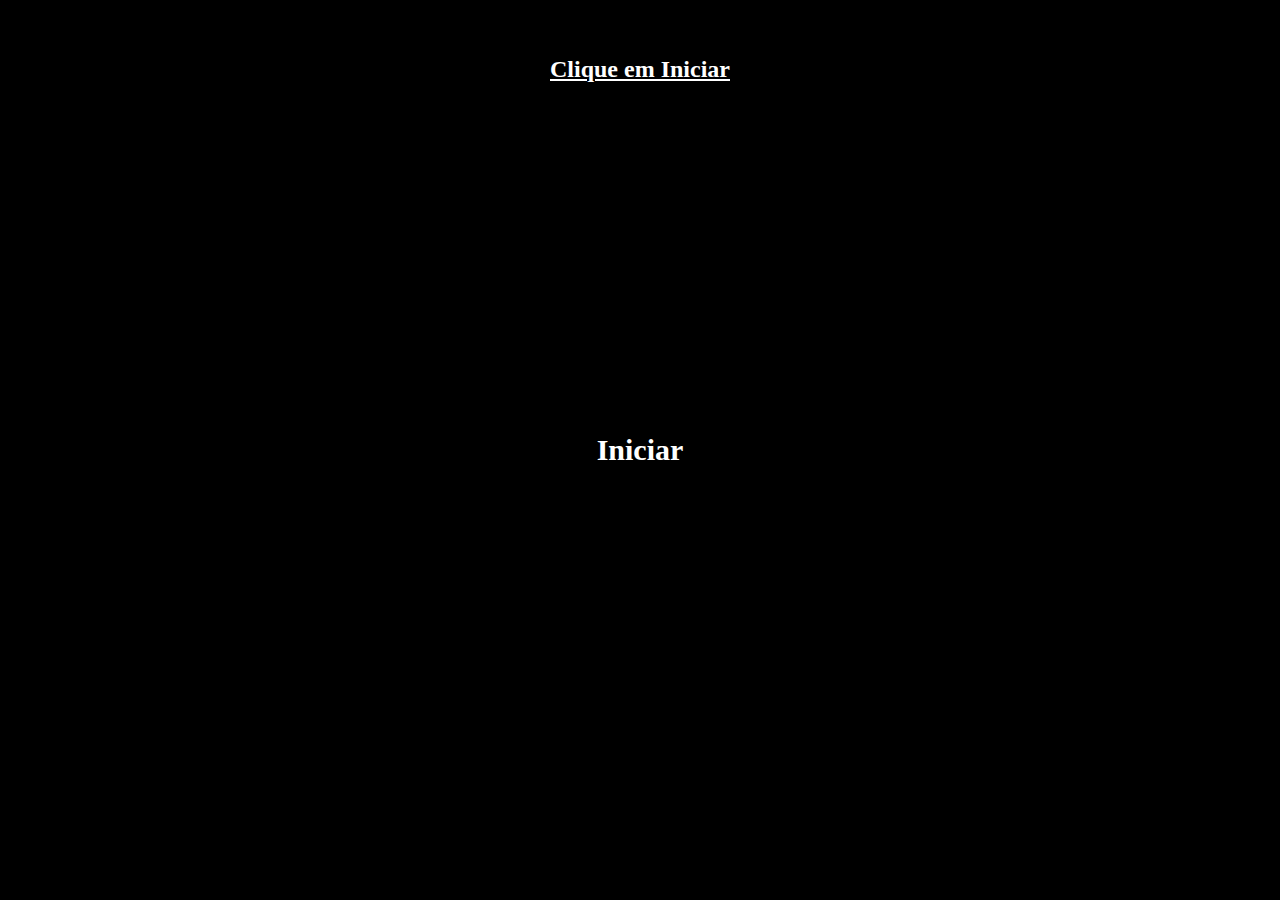
<file: index.html>
<!DOCTYPE html>
<html lang="en">
<head>
    <meta charset="UTF-8">
    <meta name="viewport" content="width=device-width, initial-scale=1.0">
    <title>Página Inicial</title>
    <style>
        #conteudo {
            background-color: black;
            width: 100%;
            height: 100%;
            position: fixed;
            top: 0;
            left: 0;
            text-align: center;
            color: white;
            text-decoration: underline;
        }

        .botao {
            background-color: black;
            color: white;
            position: absolute;
            top: 50%;
            left: 50%;
            border-radius: 10px;
            padding: 10px;
            text-decoration: none;
            font-size: 30px;
            transform: translate(-50%, -50%);
        }
    </style>
</head>
<body>
    <div id="conteudo">
        <br><br>
        <h2><b>Clique em Iniciar</b></h2>
        <a class="botao" href="tela1.html"><b>Iniciar</b></a>
    </div>
</body>
</html>
</file>
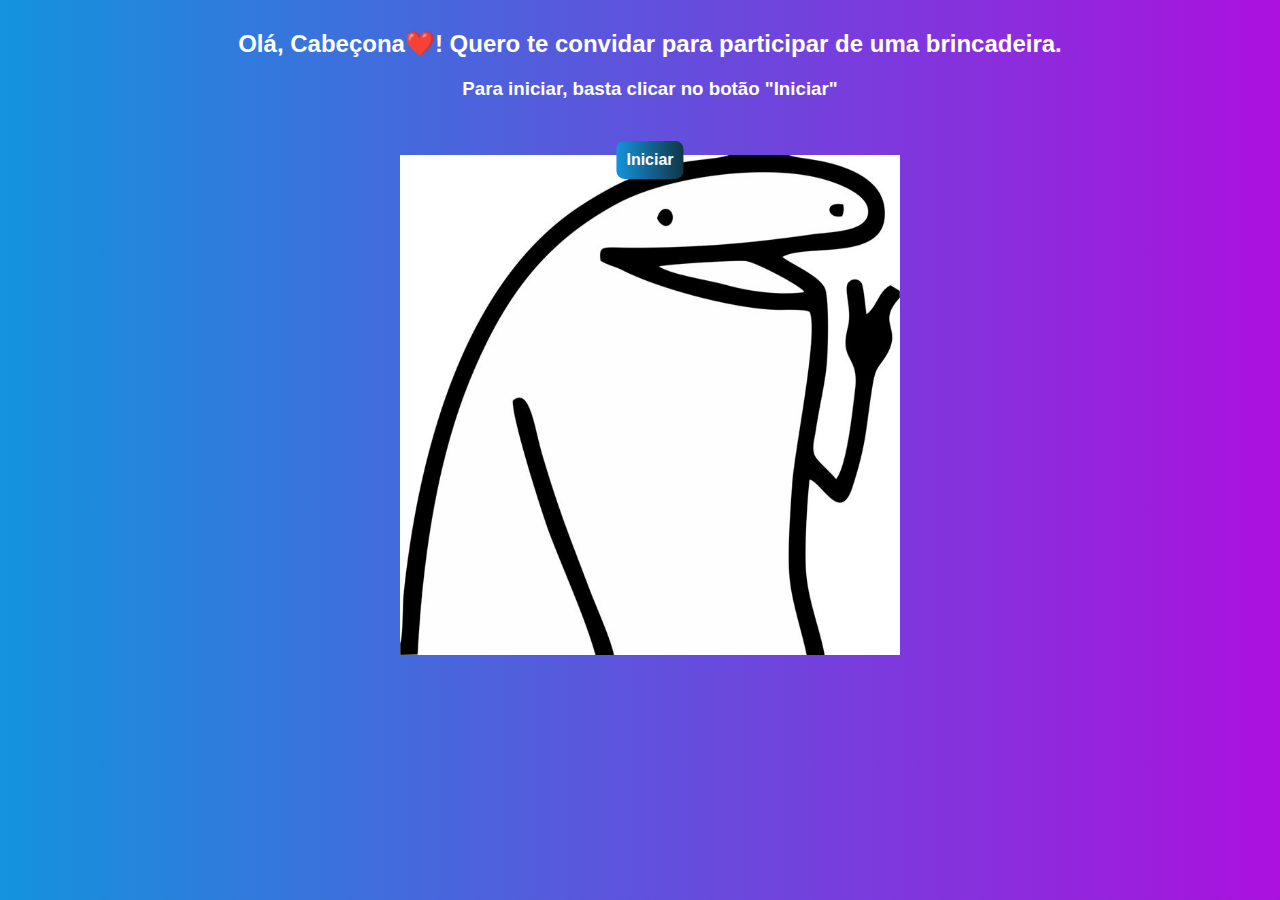
<file: tela1.html>
<!DOCTYPE html>
<html lang="en">
<head>
    <meta charset="UTF-8">
    <meta name="viewport" content="width=device-width, initial-scale=1.0">
    <title>Olá</title>
    <style>
        #conteudo {
            background-image: linear-gradient(to right, rgb(20, 147, 220), rgb(173, 15, 221));
            width: 100%;
            height: 100%;
            position: fixed;
            top: 0;
            left: 0;
            padding: 10px;
            text-align: center;
            font-family: sans-serif;
            color: white;
        }

        .botao {
            background-image: linear-gradient(to right, rgb(20, 147, 220), rgb(17, 54, 71));
            display: flex;
            justify-content: center;
            gap: 16px;
            border: none;
            text-align: center;
            border-radius: 8px;
            padding: 10px;
            text-decoration: none;
            color: white;
            position: absolute;
            top: 16%;
            left: 50%;
            transform: translate(-50%, -16%);
        }

        .botao:hover {
    background-image: linear-gradient(to right, rgb(0, 80, 172), rgb(80, 19, 195));
}
    </style>
</head>
<body>
    <div id="conteudo">
        <h2><b>Olá, Cabeçona&#x2764;&#xfe0f;! Quero te convidar para participar de uma brincadeira.</b></h2>
        <h3><b>Para iniciar, basta clicar no botão "Iniciar"</b></h3> 
        <a class="botao" href="tela2.html"><b>Iniciar</b></a>

        <br><br>
        <img src="imagens/flork oi.jpg" alt="flork" width="500" height="500">
    </div>
</body>
</html>
</file>
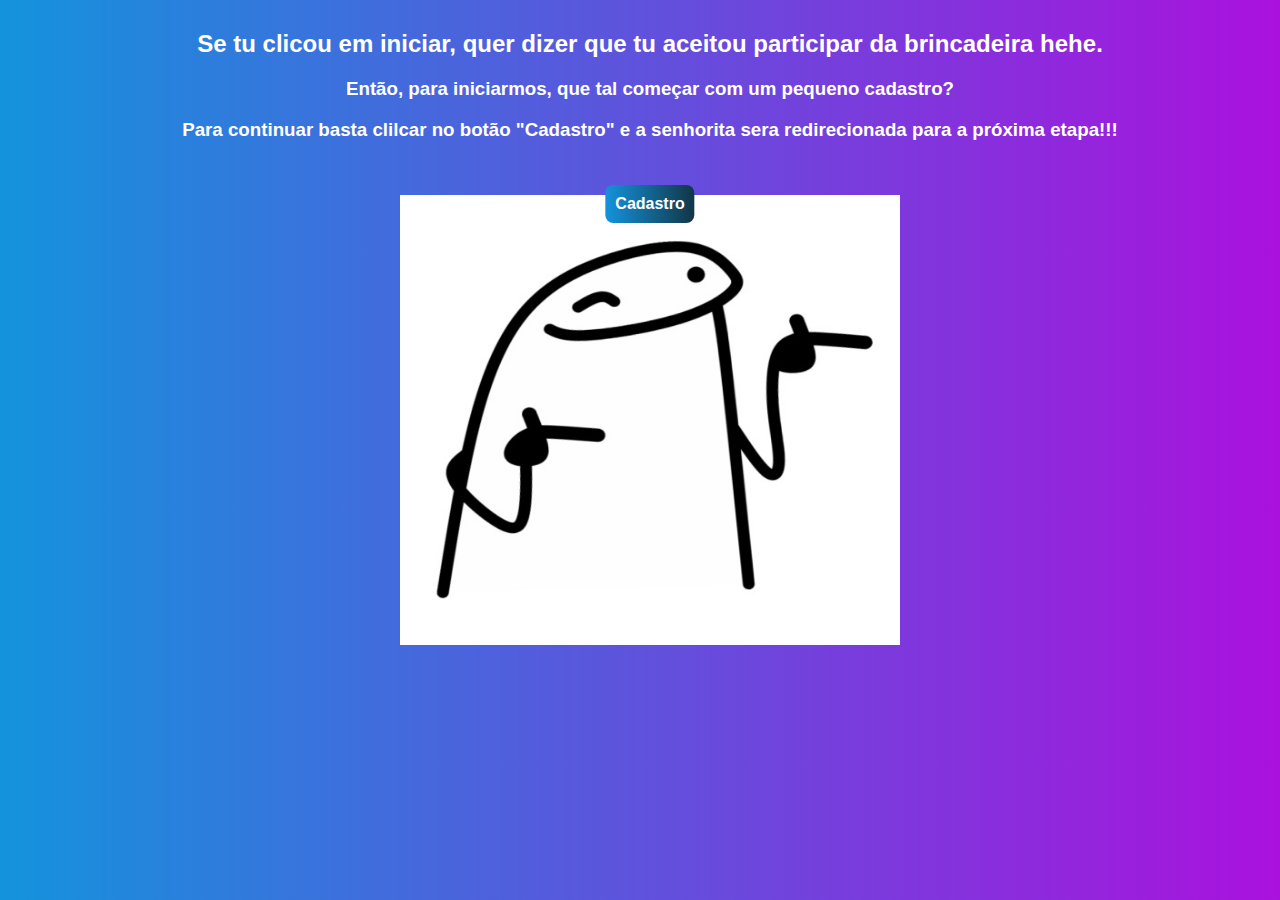
<file: tela2.html>
<!DOCTYPE html>
<html lang="en">
<head>
    <meta charset="UTF-8">
    <meta name="viewport" content="width=device-width, initial-scale=1.0">
    <title>Pré Cadastro</title>
    <style>
         #conteudo {
            background-image: linear-gradient(to right, rgb(20, 147, 220), rgb(173, 15, 221));
            width: 100%;
            height: 100%;
            position: fixed;
            top: 0;
            left: 0;
            padding: 10px;
            text-align: center;
            font-family: sans-serif;
            color: white;
        }

        .botao {
            background-image: linear-gradient(to right, rgb(20, 147, 220), rgb(17, 54, 71));
            display: flex;
            justify-content: center;
            gap: 16px;
            border: none;
            text-align: center;
            border-radius: 8px;
            padding: 10px;
            text-decoration: none;
            color: white;
            position: absolute;
            top: 21%;
            left: 50%;
            transform: translate(-50%, -21%);
        }

        .botao:hover {
    background-image: linear-gradient(to right, rgb(0, 80, 172), rgb(80, 19, 195));
}

    </style>
</head>
<body>
    <div id="conteudo">
        <h2><b>Se tu clicou em iniciar, quer dizer que tu aceitou participar da brincadeira hehe.</b></h2>
        <h3><b>Então, para iniciarmos, que tal começar com um pequeno cadastro?</b></h3>
        <h3><b>Para continuar basta clilcar no botão "Cadastro" e a senhorita sera redirecionada para a próxima etapa!!!</b></h3>
        <a class="botao" href="tela3.html"><b>Cadastro</b></a>
        <br><br>
        <img src="imagens/meme-flork-cool-mens-tall-t-shirt.jpg" alt="flork" width="500" height="450">
    </div>
</body>
</html>
</file>
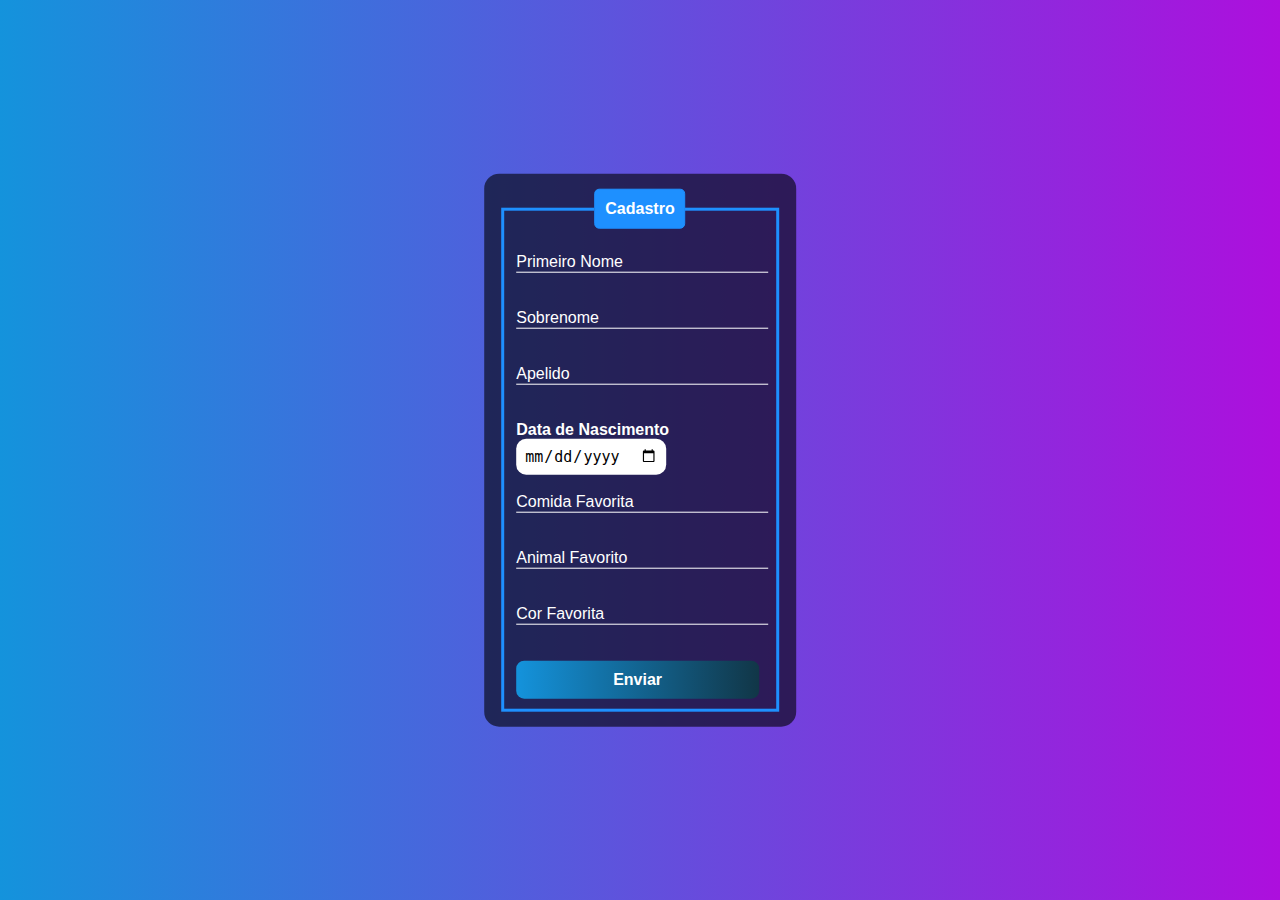
<file: tela3.html>
<!DOCTYPE html>
<html lang="en">
<head>
    <meta charset="UTF-8">
    <meta name="viewport" content="width=device-width, initial-scale=1.0">
    <title>Cadastro</title>
    <style>
        body {
            font-family: Arial, Helvetica, sans-serif;
            background-image: linear-gradient(to right, rgb(20, 147, 220), rgb(173, 15, 221));
        }

        .box {
            color: white;
            position: absolute;
            top: 50%;
            left: 50%;
            transform: translate(-50%, -50%);
            background-color: rgba(0, 0, 0, 0.6);
            padding: 15px;
            border-radius: 15px;
            width: 22%;
        }

        fieldset {
            border: 3px solid dodgerblue;
        }

        legend {
            border: 1px solid dodgerblue;
            padding: 10px;
            text-align: center;
            background-color: dodgerblue;
            border-radius: 5px;
            color: white;
        }

        .inputBox {
            position: relative;
        }

        .inputUser {
            background: none;
            border: none;
            border-bottom: 1px solid white;
            outline: none;
            color: white;
            font-size: 15px;
            width: 100%;
            letter-spacing: 1.2px;
        }

        .labelInput {
            position: absolute;
            top: 0px;
            left: 0px;
            pointer-events: none;
            transition: .5s;
        }

.inputUser:focus ~ .labelInput,
.inputUser:valid ~ .labelInput {
    top: -20px;
    font-size: 12px;
    color: dodgerblue;
}
#data_nascimento {
    border: none;
    padding: 8px;
    border-radius: 10px;
    outline: none;
    font-size: 15px;
}

.botao {
    background-image: linear-gradient(to right, rgb(20, 147, 220), rgb(17, 54, 71));
    display: flex;
    justify-content: center;
    gap: 16px;
    border: none;
    width: 90%;
    text-align: center;
    border-radius: 8px;
    padding: 10px;
    text-decoration: none;
    color: white;
}

.botao:hover {
    background-image: linear-gradient(to right, rgb(0, 80, 172), rgb(80, 19, 195));
}
    </style>
</head>
<body>
    <div class="box">
        <form action="">
            <fieldset>
                <legend><b>Cadastro</b></legend>
                <br>
                <div class="inputBox">
                    <input type="text" name="nome" id="nome" class="inputUser" required>
                    <label for="nome" class="labelInput">Primeiro Nome</label>
                </div>
                <br><br>
                <div class="inputBox">
                    <input type="text" name="Sobrenome" id="Sobrenome" class="inputUser" required>
                    <label for="Sobrenome" class="labelInput">Sobrenome</label>
                </div>
                <br><br>
                <div class="inputBox">
                    <input type="text" name="Apelido" id="Apelido" class="inputUser" required>
                    <label for="Apelido" class="labelInput">Apelido</label>
                </div>
                <br><br>
                    <label for="data_nascimento"><b>Data de Nascimento</b></label>
                    <input type="date" name="data_nascimento" id="data_nascimento" required>
                <br><br>
                <div class="inputBox">
                    <input type="text" name="Comida" id="Comida" class="inputUser" required>
                    <label for="Comida" class="labelInput">Comida Favorita</label>
                </div>
                <br><br>
                <div class="inputBox">
                    <input type="text" name="Animal" id="Animal" class="inputUser" required>
                    <label for="Animal" class="labelInput">Animal Favorito</label>
                </div>
                <br><br>
                <div class="inputBox">
                    <input type="text" name="Cor" id="Cor" class="inputUser" required>
                    <label for="Cor" class="labelInput">Cor Favorita </label>
                </div>
                <br><br>
                <!--<input type="submit" name="submit" id="submit">-->
                <a class="botao" href="tela4.html"><b>Enviar</b></a>
            </fieldset>
        </form>
    </div>
</body>
</html>
</file>
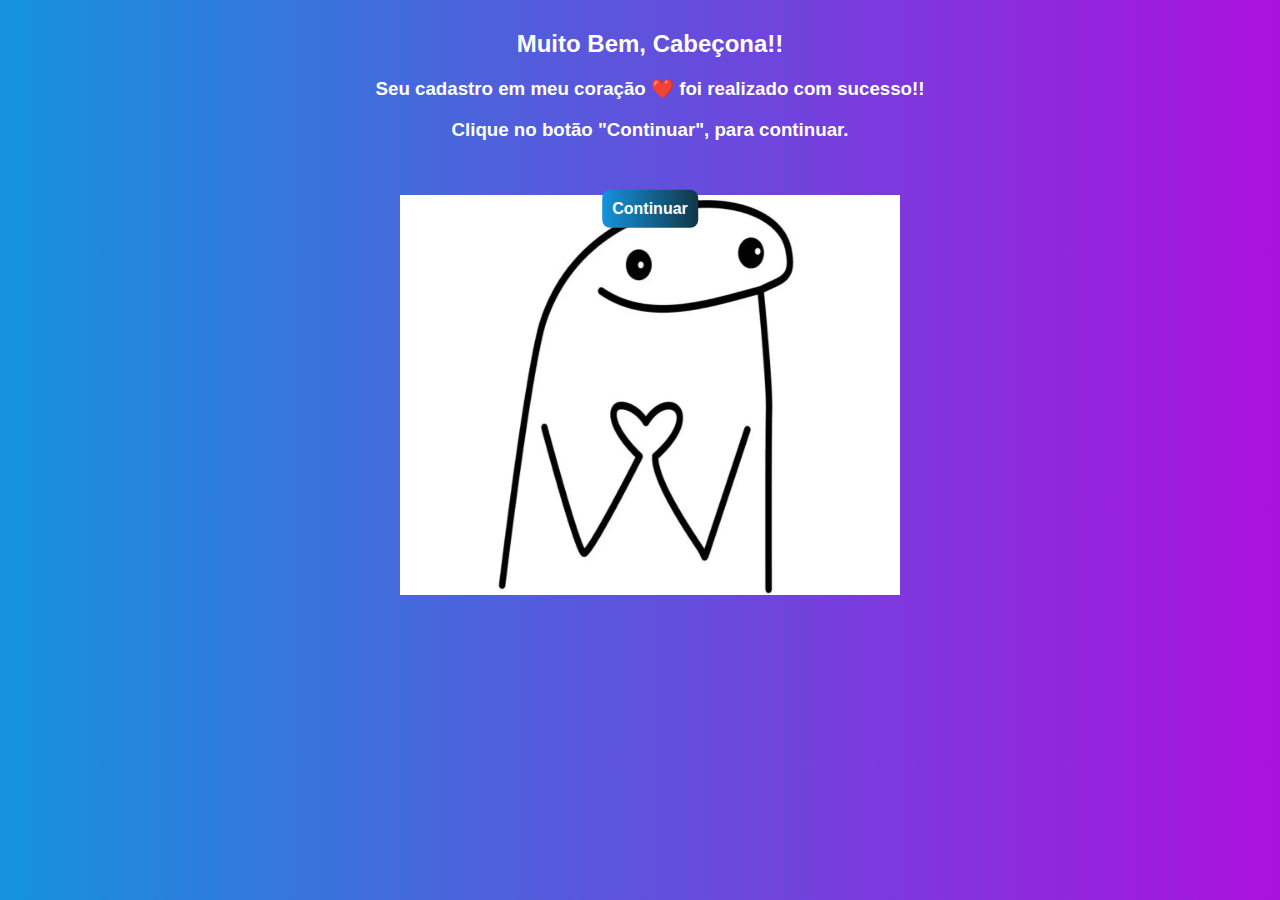
<file: tela4.html>
<!DOCTYPE html>
<html lang="en">
<head>
    <meta charset="UTF-8">
    <meta name="viewport" content="width=, initial-scale=1.0">
    <title>Cadastro Concluido</title>
    <style>
        #conteudo {
            background-image: linear-gradient(to right, rgb(20, 147, 220), rgb(173, 15, 221));
            width: 100%;
            height: 100%;
            position: fixed;
            top: 0;
            left: 0;
            padding: 10px;
            text-align: center;
            font-family: sans-serif;
            color: white;
        }

        .botao {
            background-image: linear-gradient(to right, rgb(20, 147, 220), rgb(17, 54, 71));
            display: flex;
            justify-content: center;
            gap: 16px;
            border: none;
            text-align: center;
            border-radius: 8px;
            padding: 10px;
            text-decoration: none;
            color: white;
            position: absolute;
            top: 21.5%;
            left: 50%;
            transform: translate(-50%, -21.5%);
        }

        .botao:hover {
    background-image: linear-gradient(to right, rgb(0, 80, 172), rgb(80, 19, 195));
}

    </style>
</head>
<body>
    <div id="conteudo">
        <h2><b>Muito Bem, Cabeçona!!</b></h2>
        <h3><b>Seu cadastro em meu coração &#x2764;&#xfe0f; foi realizado com sucesso!!</b></h3>
        <h3><b>Clique no botão "Continuar", para continuar.</b></h3>
        <a class="botao" href="tela5.html"><b>Continuar</b></a>
        <br><br>
        <img src="imagens/flork-coracao-png.webp" alt="flork" width="500" height="400">
    </div>
</body>
</html>
</file>
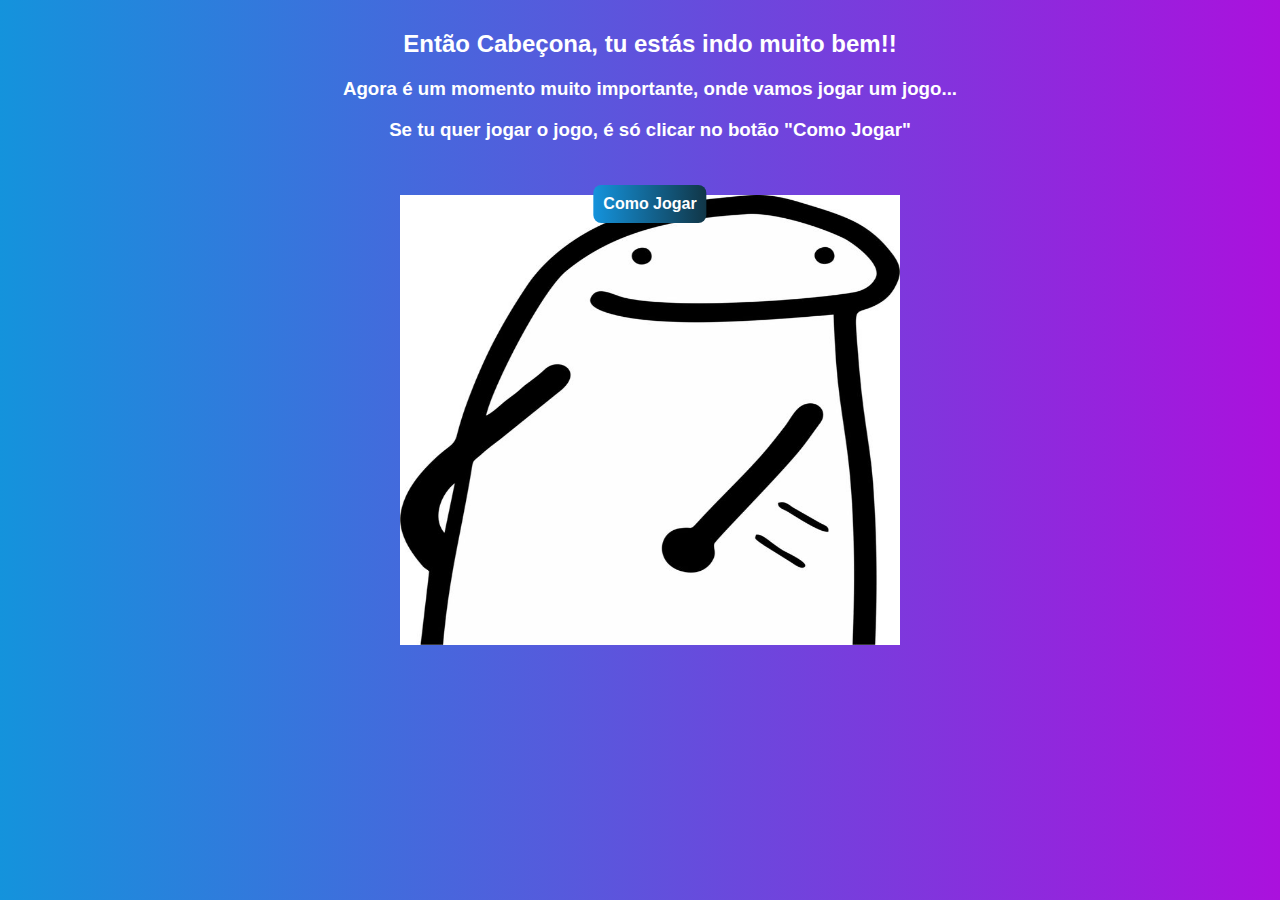
<file: tela5.html>
<!DOCTYPE html>
<html lang="en">
<head>
    <meta charset="UTF-8">
    <meta name="viewport" content="width=device-width, initial-scale=1.0">
    <title>Pré Joguinho</title>
    <style>
        #conteudo {
           background-image: linear-gradient(to right, rgb(20, 147, 220), rgb(173, 15, 221));
           width: 100%;
           height: 100%;
           position: fixed;
           top: 0;
           left: 0;
           padding: 10px;
           text-align: center;
           font-family: sans-serif;
           color: white;
       }

       .botao {
        background-image: linear-gradient(to right, rgb(20, 147, 220), rgb(17, 54, 71));
            display: flex;
            justify-content: center;
            gap: 16px;
            border: none;
            text-align: center;
            border-radius: 8px;
            padding: 10px;
            text-decoration: none;
            color: white;
            position: absolute;
            top: 21%;
            left: 50%;
            transform: translate(-50%, -21%);
       }

       .botao:hover {
   background-image: linear-gradient(to right, rgb(0, 80, 172), rgb(80, 19, 195));
}

   </style>
</head>
<body>
    <div id="conteudo">
        <h2>Então Cabeçona, tu estás indo muito bem!!</h2>
        <h3>Agora é um momento muito importante, onde vamos jogar um jogo...</h3>
        <h3>Se tu quer jogar o jogo, é só clicar no botão "Como Jogar"</h3>
        <a class="botao" href="tela6.html"><b>Como Jogar</b></a>
        <br><br>
        <img src="imagens/d240a31d78e03c4f449995fde5b3adcb.jpg" alt="flork" width="500" height="450">
    </div>
</body>
</html>
</file>
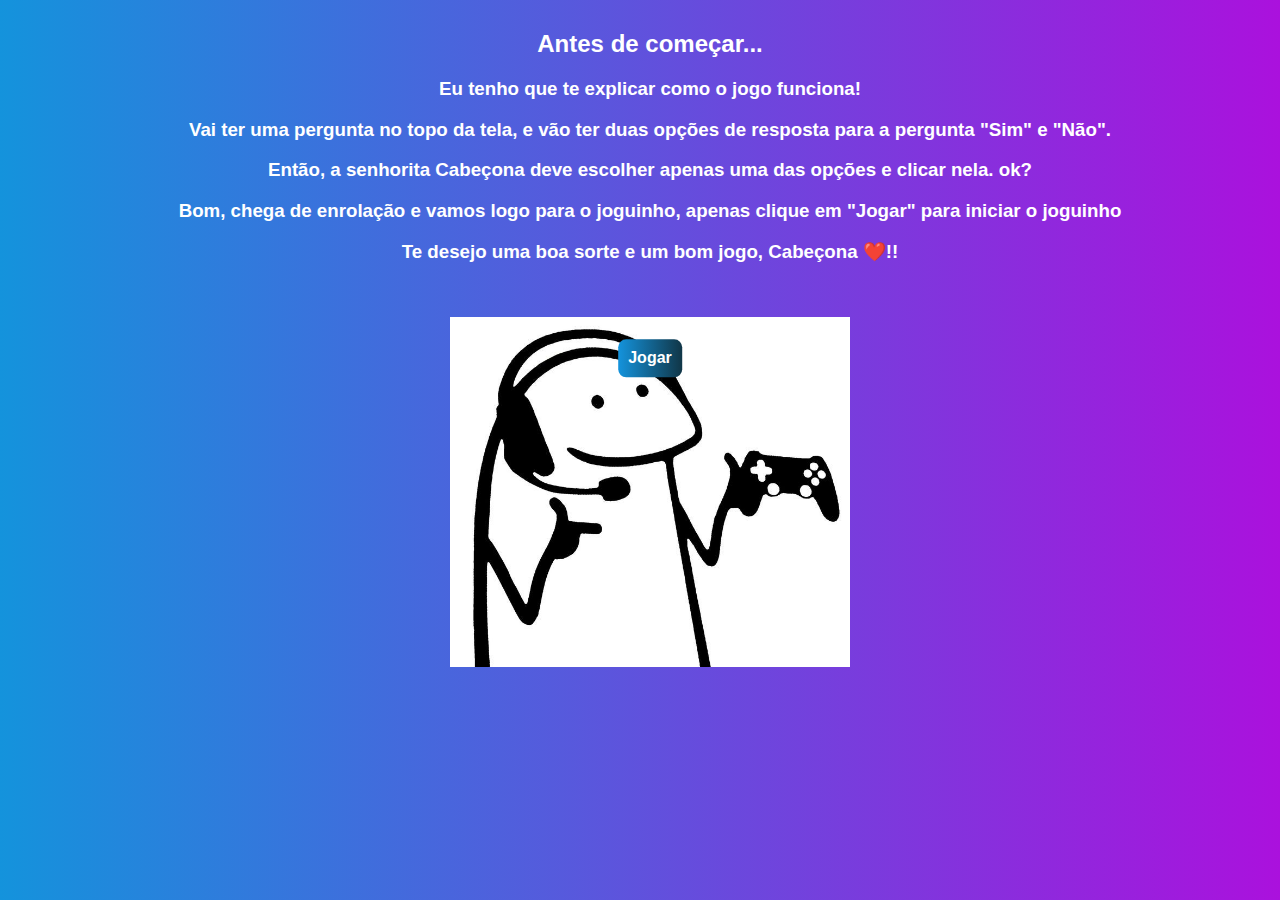
<file: tela6.html>
<!DOCTYPE html>
<html lang="en">
<head>
    <meta charset="UTF-8">
    <meta name="viewport" content="width=device-width, initial-scale=1.0">
    <title>Instruções</title>
    <style>
        #conteudo {
           background-image: linear-gradient(to right, rgb(20, 147, 220), rgb(173, 15, 221));
           width: 100%;
           height: 100%;
           position: fixed;
           top: 0;
           left: 0;
           padding: 10px;
           text-align: center;
           font-family: sans-serif;
           color: white;
                    
       }

       .botao {
        background-image: linear-gradient(to right, rgb(20, 147, 220), rgb(17, 54, 71));
            display: flex;
            justify-content: center;
            gap: 16px;
            border: none;
            text-align: center;
            border-radius: 8px;
            padding: 10px;
            text-decoration: none;
            color: white;
            position: absolute;
            top: 38.5%;
            left: 50%;
            transform: translate(-50%, -38.5%);
       }

       .botao:hover {
   background-image: linear-gradient(to right, rgb(0, 80, 172), rgb(80, 19, 195));
}

   </style>
</head>
<body>
    <div id="conteudo">
        <h2><b>Antes de começar...</b></h2>
        <h3><b>Eu tenho que te explicar como o jogo funciona!</b></h3>
        <h3><b>Vai ter uma pergunta no topo da tela, e vão ter duas opções de resposta para a pergunta "Sim" e "Não".</b></h3>
        <h3><b>Então, a senhorita Cabeçona deve escolher apenas uma das opções e clicar nela. ok?</b></h3>
        <h3><b>Bom, chega de enrolação e vamos logo para o joguinho, apenas clique em "Jogar" para iniciar o joguinho</b></h3>
        <h3><b>Te desejo uma boa sorte e um bom jogo, Cabeçona &#x2764;&#xfe0f;!!</b></h3>
        <a class="botao" href="tela7.html"><b>Jogar</b></a>
        <br><br>
        <img src="imagens/6af0d454aa84b4422da5db4b95e1180d.jpg" alt="flork" width="400" height="350">
    </div>
</body>
</html>
</file>
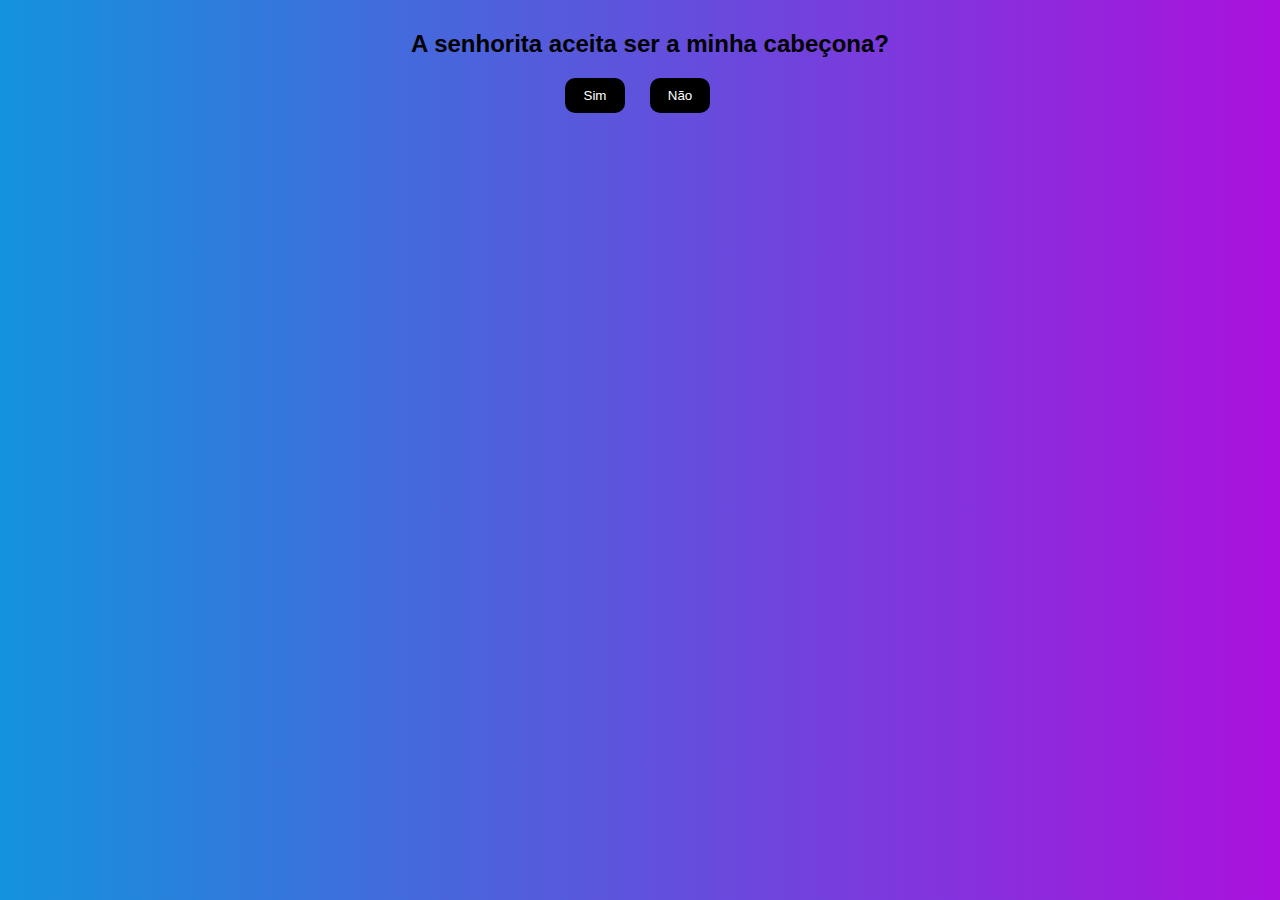
<file: tela7.html>
<!DOCTYPE html>
<html lang="en">
<head>
    <meta charset="UTF-8">
    <meta name="viewport" content="width=device-width, initial-scale=1.0">
    <title>Joguinho</title>
    <script src="script.js"></script>
    <link rel="stylesheet" href="style.css">
</head>
<body>
    <div id="conteudo">
        <h2><b>A senhorita aceita ser a minha cabeçona?</b></h2>
        <div style="margin: auto;width: 170px;">
            <a href="tela8.html">
                <button style="position: fixed;display: block;" class="btn" onclick="sim()">Sim</button>
            </a>
            <button class="btn" onclick="desvia(this)" onmouseover="desvia(this)" style="position: absolute;">Não</button> 
        </div>     
    </div>
</body>
</html>
</file>
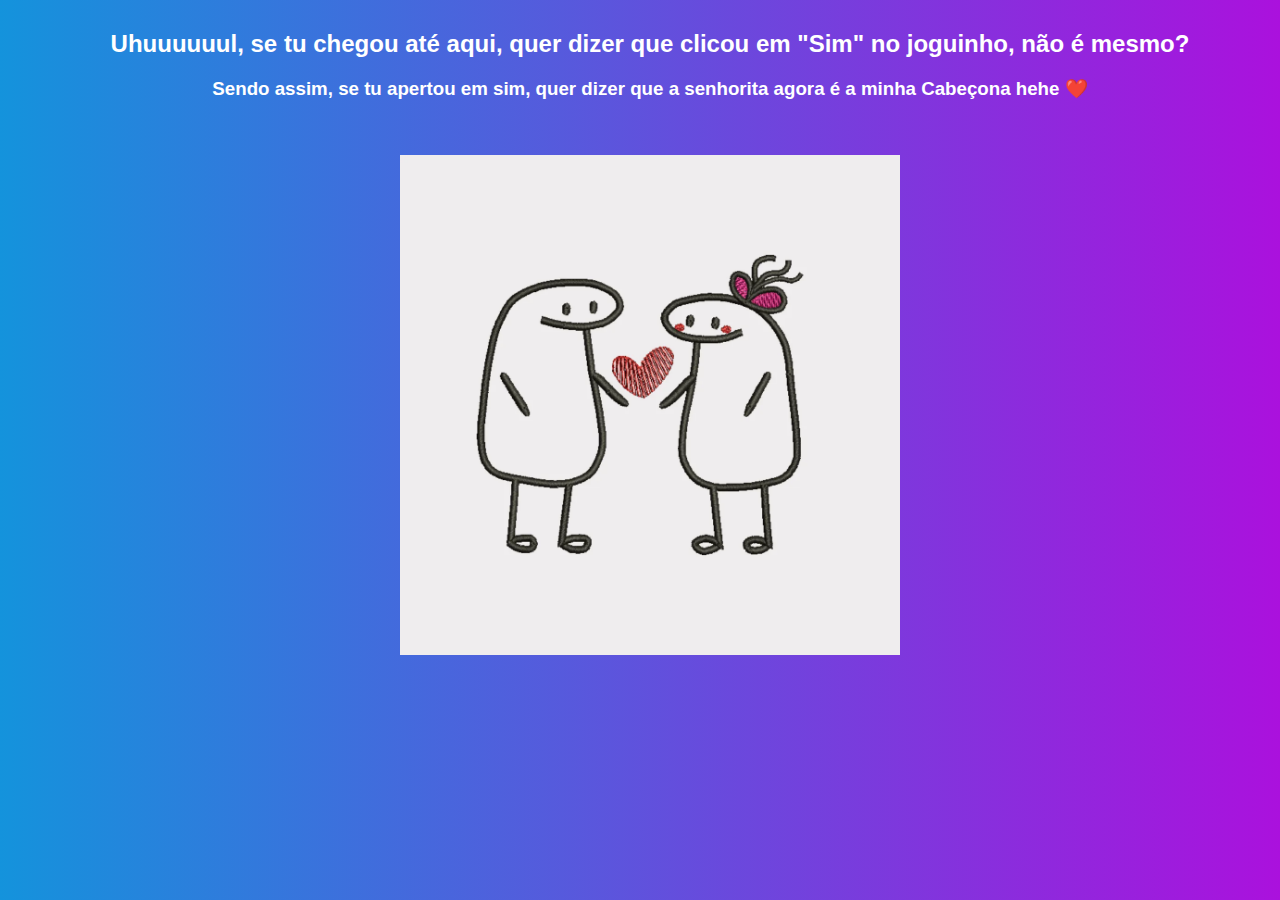
<file: tela8.html>
<!DOCTYPE html>
<html lang="en">
<head>
    <meta charset="UTF-8">
    <meta name="viewport" content="width=device-width, initial-scale=1.0">
    <title>Cabeçona</title>
    <style>
        #conteudo {
            background-image: linear-gradient(to right, rgb(20, 147, 220), rgb(173, 15, 221));
            width: 100%;
            height: 100%;
            position: fixed;
            top: 0;
            left: 0;
            padding: 10px;
            text-align: center;
            font-family: sans-serif;
            color: white;
        }
    </style>
</head>
<body>
    <div id="conteudo">
        <h2><b>Uhuuuuuul, se tu chegou até aqui, quer dizer que clicou em "Sim" no joguinho, não é mesmo?</b></h2>
        <h3><b>Sendo assim, se tu apertou em sim, quer dizer que a senhorita agora é a minha Cabeçona hehe &#x2764;&#xfe0f;</b></h3>
        <br><br>
        <img src="imagens/Design-sem-nome-2022-03-30T093845.607.webp" alt="flork" width="500" height="500">
    </div>
</body>
</html>
</file>
<file: style.css>
#conteudo {
background-image: linear-gradient(to right, rgb(20, 147, 220), rgb(173, 15, 221));
width: 100%;
height: 100%;
position: fixed;
top: 0;
left: 0;
padding: 10px;
text-align: center;
font-family: sans-serif;
}

.btn {
background: black;
color: white;
border: none;
padding: 10px;
width: 60px;
border-radius: 10px;

}
</file>
